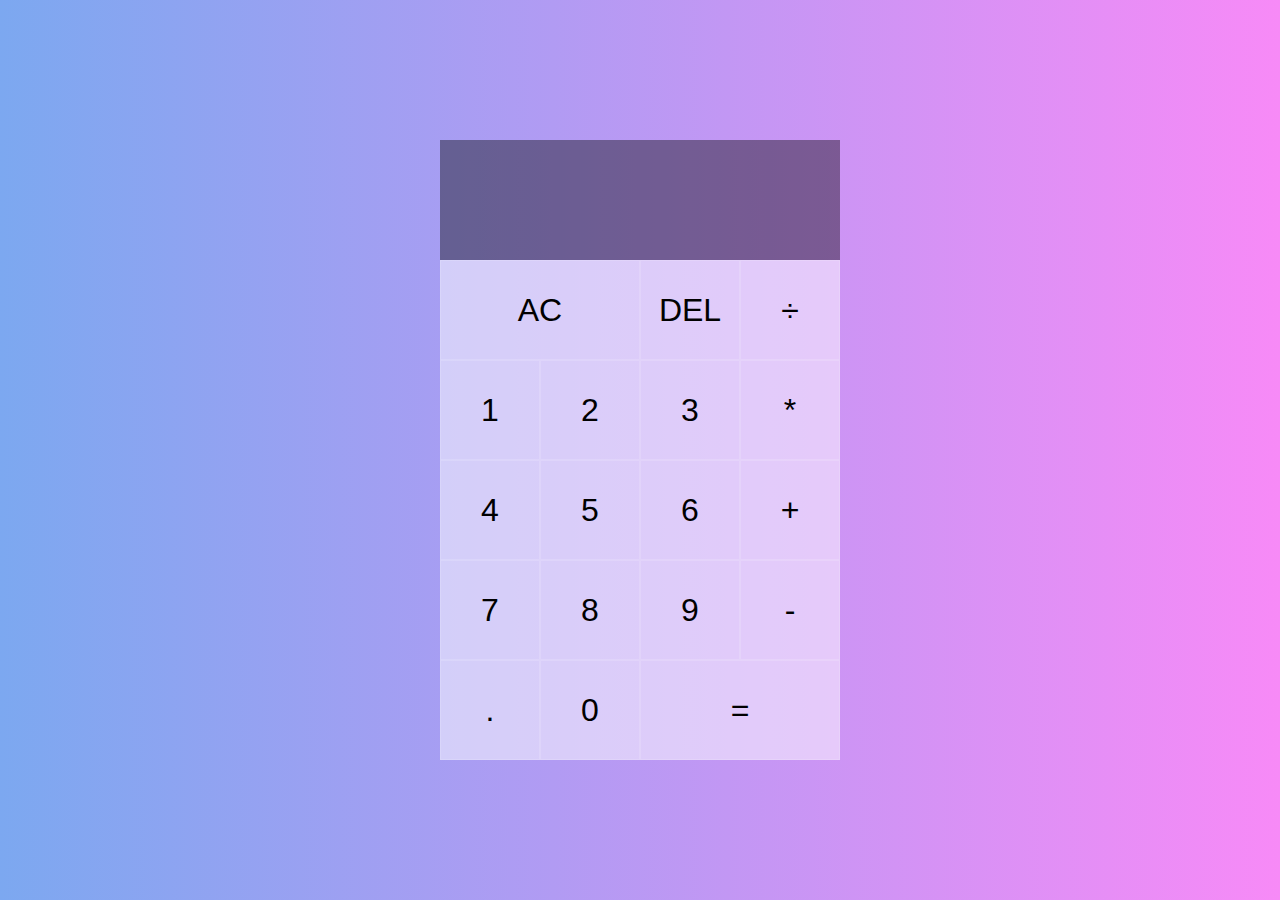
<file: Calculadora/index.html>
<!DOCTYPE html>
<html lang="en">
<head>
  <meta charset="UTF-8">
  <meta name="viewport" content="width=device-width, initial-scale=1.0">
  <meta http-equiv="X-UA-Compatible" content="ie=edge">
  <title>Calculadora</title>
  <link href="style.css" rel="stylesheet">
</head>
<body>
  <div class="calculator-grid">
    <div class="output">
      <div data-previous-operand class="previous-operand"></div>
      <div data-current-operand class="current-operand"></div>
    </div>
    <button data-all-clear class="span-two">AC</button>
    <button data-delete>DEL</button>
    <button data-operation>÷</button>
    <button data-number>1</button>
    <button data-number>2</button>
    <button data-number>3</button>
    <button data-operation>*</button>
    <button data-number>4</button>
    <button data-number>5</button>
    <button data-number>6</button>
    <button data-operation>+</button>
    <button data-number>7</button>
    <button data-number>8</button>
    <button data-number>9</button>
    <button data-operation>-</button>
    <button data-number>.</button>
    <button data-number>0</button>
    <button data-equals class="span-two">=</button>
  </div>
</body>
<script src="script.js" defer></script>
</html>
</file>
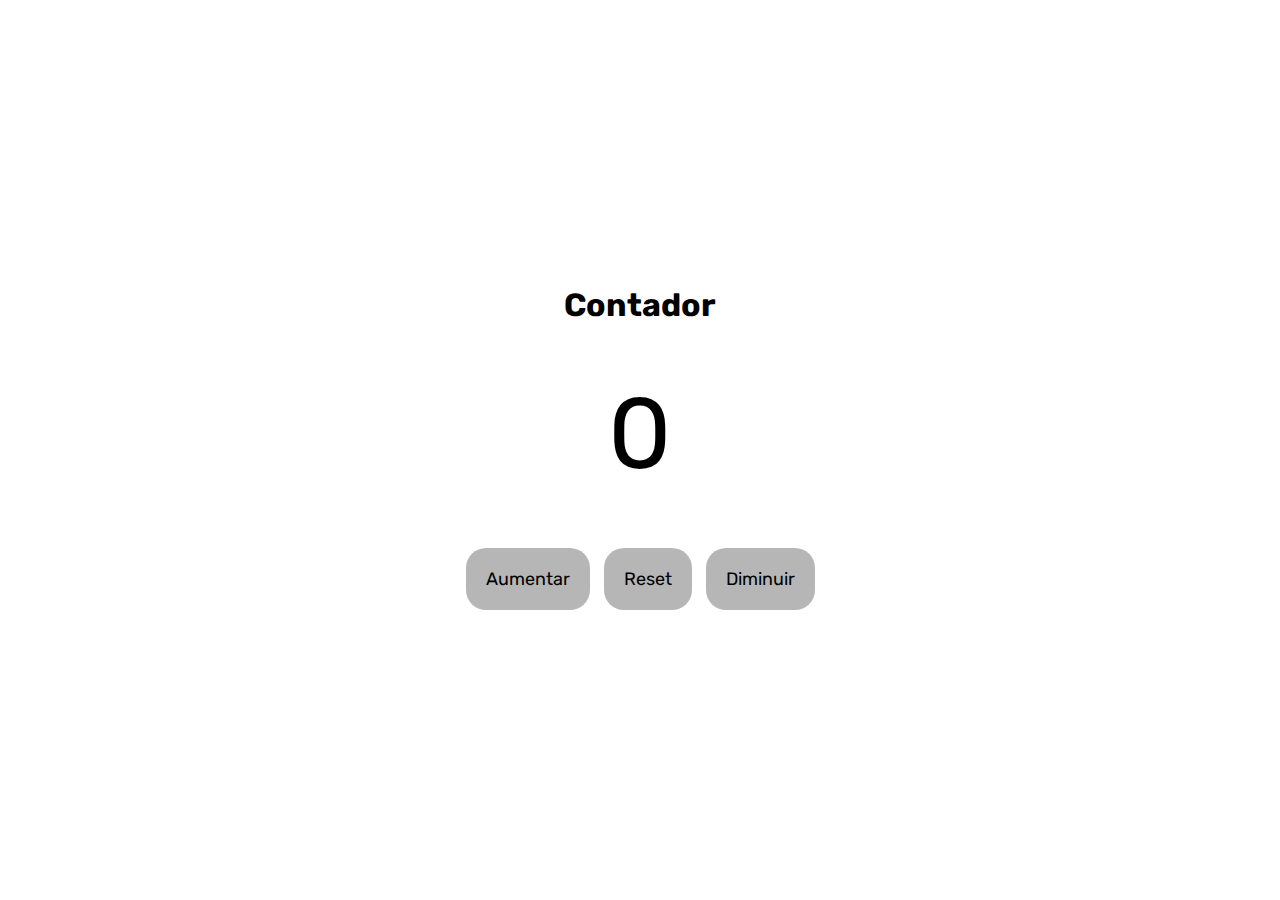
<file: Contador/index.html>
<!DOCTYPE html>
<html lang="en">
  <head>
    <meta charset="UTF-8" />
    <meta http-equiv="X-UA-Compatible" content="IE=edge" />
    <meta name="viewport" content="width=device-width, initial-scale=1.0" />
    <link rel="stylesheet" href="style.css" />
    <title>Contador</title>
  </head>
  <body>
    <div class="container">
      <h1>Contador</h1>
      <span id="contador">0</span>
      <div class="btn-container">
        <button class="btn increase">Aumentar</button>
        <button class="btn reset">Reset</button>
        <button class="btn decrease">Diminuir</button>
      </div>
    </div>

    <script src="script.js"></script>
  </body>
</html>
</file>
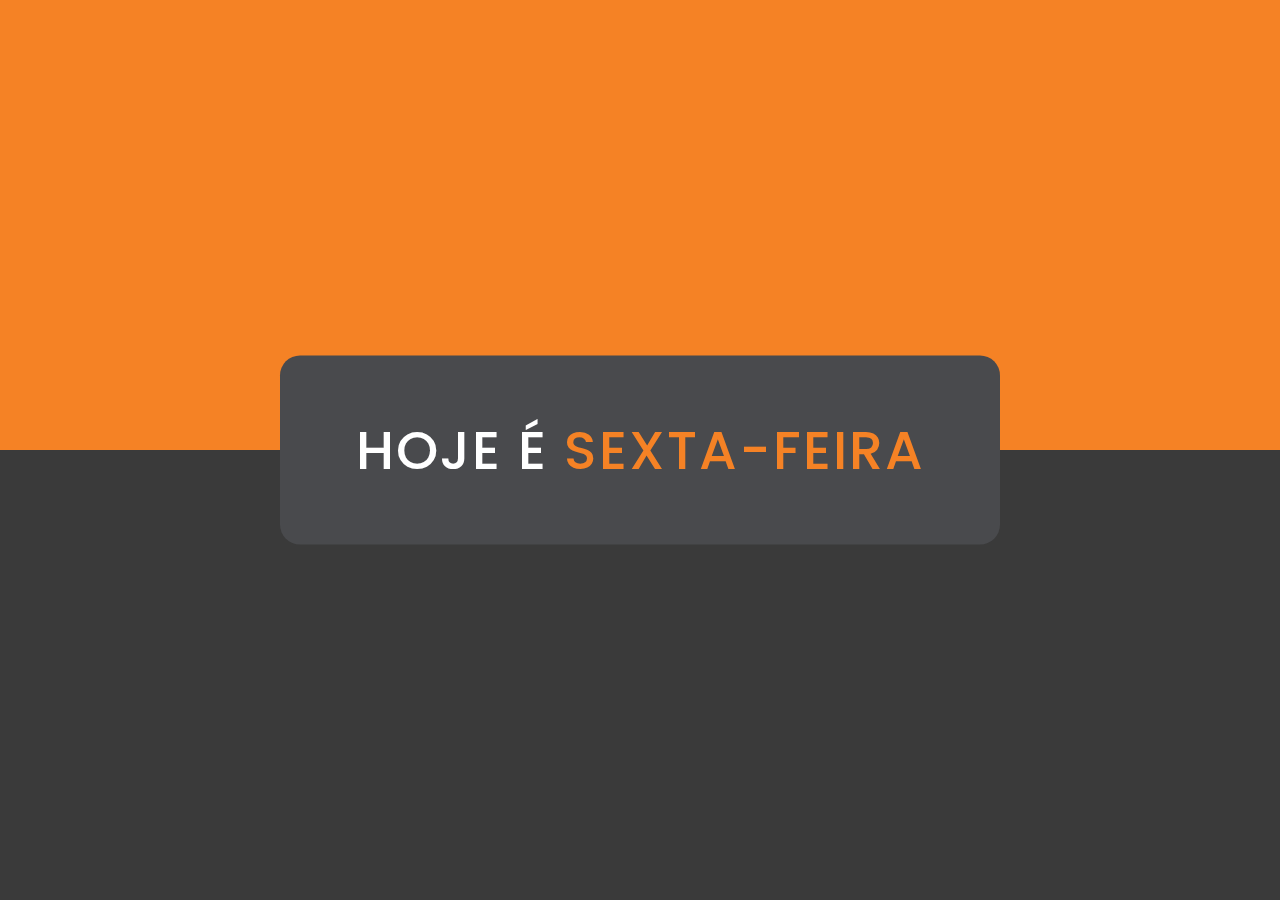
<file: Que dia é hoje/index.html>
<!DOCTYPE html>
<html lang="en">
  <head>
    <meta name="viewport" content="width=device-width, initial-scale=1.0" />
    <link
      href="https://fonts.googleapis.com/css2?family=Poppins:wght@500&display=swap"
      rel="stylesheet"
    />
    <link rel="stylesheet" href="style.css" />
    <title>Que dia é hoje?</title>
  </head>
  <body>
    <h1 id="dia"></h1>
    <script src="main.js"></script>
  </body>
</html>
</file>
<file: Calculadora/style.css>
*, *::before, *::after {
  box-sizing: border-box;
  font-family: 'Gotham Rounded', sans-serif;
  font-weight: normal;
}

body {
  padding: 0;
  margin: 0;
  background: linear-gradient(to right, #7ca8f0, #f78af7);
}

.calculator-grid {
  display: grid;
  justify-content: center;
  align-content: center;
  min-height: 100vh;
  grid-template-columns: repeat(4, 100px);
  grid-template-rows:minmax(120px, auto) repeat(5, 100px);
}

.calculator-grid > button {
  cursor: pointer;
  font-size: 2rem;
  border: 1px solid #fff;
  outline: none;
  background: rgba(255, 255, 255, 0.75);
}

.calculator-grid > button {
  cursor: pointer;
  font-size: 2rem;
  border: 1px solid rgba(252, 252, 252, 0.151);
  outline: none;
  background: rgba(255, 255, 255, 0.5);
}

.calculator-grid > button:hover {
  background: rgba(191, 250, 186, 0.9);
}

.span-two {
  grid-column: span 2;
}

.output {
  grid-column: 1 / -1;
  background-color: rgba(0, 0, 0, 0.397);
  display: flex;
  align-items: flex-end;
  justify-content: space-around;
  flex-direction: column;
  padding: 10px;
  word-wrap: break-word;
  word-break: break-all;
}

.output .previous-operand {
  font-size: 1.4rem;
  color: rgba(255, 255, 255, 0.801);
}

.output .current-operand {
  font-size: 2.8rem;
  color: rgb(255, 255, 255);
}
</file>
<file: Contador/style.css>
@import url('https://fonts.googleapis.com/css2?family=Rubik&display=swap');

* {
  margin: 0;
  padding: 0;
  box-sizing: border-box;
  font-family: 'Rubik', sans-serif;
}

.container {
  width: 100%;
  height: 100vh;
  display: flex;
  justify-content: center;
  align-items: center;
  flex-direction: column;
}

span {
  font-size: 100px;
  padding: 50px;
}

.btn {
  border: none;
  border-radius: 20px;
  outline: none;
 
  background: #b6b6b6;
  font-size: 18px;
  cursor: pointer;
  padding: 20px;
  margin: 5px;
}

.btn:hover {
  background: #00bcd4;
}
</file>
<file: Que dia é hoje/style.css>
* {
  padding: 0;
  margin: 0;
  box-sizing: border-box;
}
body {
  height: 100vh;
  background: linear-gradient(#f58225 50%, #3a3a3a 50%);
}
#dia {
  background-color: #494a4d;
  width: 80vmin;
  position: absolute;
  transform: translate(-50%, -50%);
  top: 50%;
  left: 50%;
  text-align: center;
  font-size: 6vmin;
  color: #ffffff;
  font-family: "Poppins", sans-serif;
  text-transform: uppercase;
  font-weight: 500;
  letter-spacing: 2px;
  padding: 1em 0;
  box-shadow: 0 30px -60px rgba(5, 0, 0, 0.205);
  border-radius: 20px;
}
#dia span {
  color: #f58225;
}
</file>
